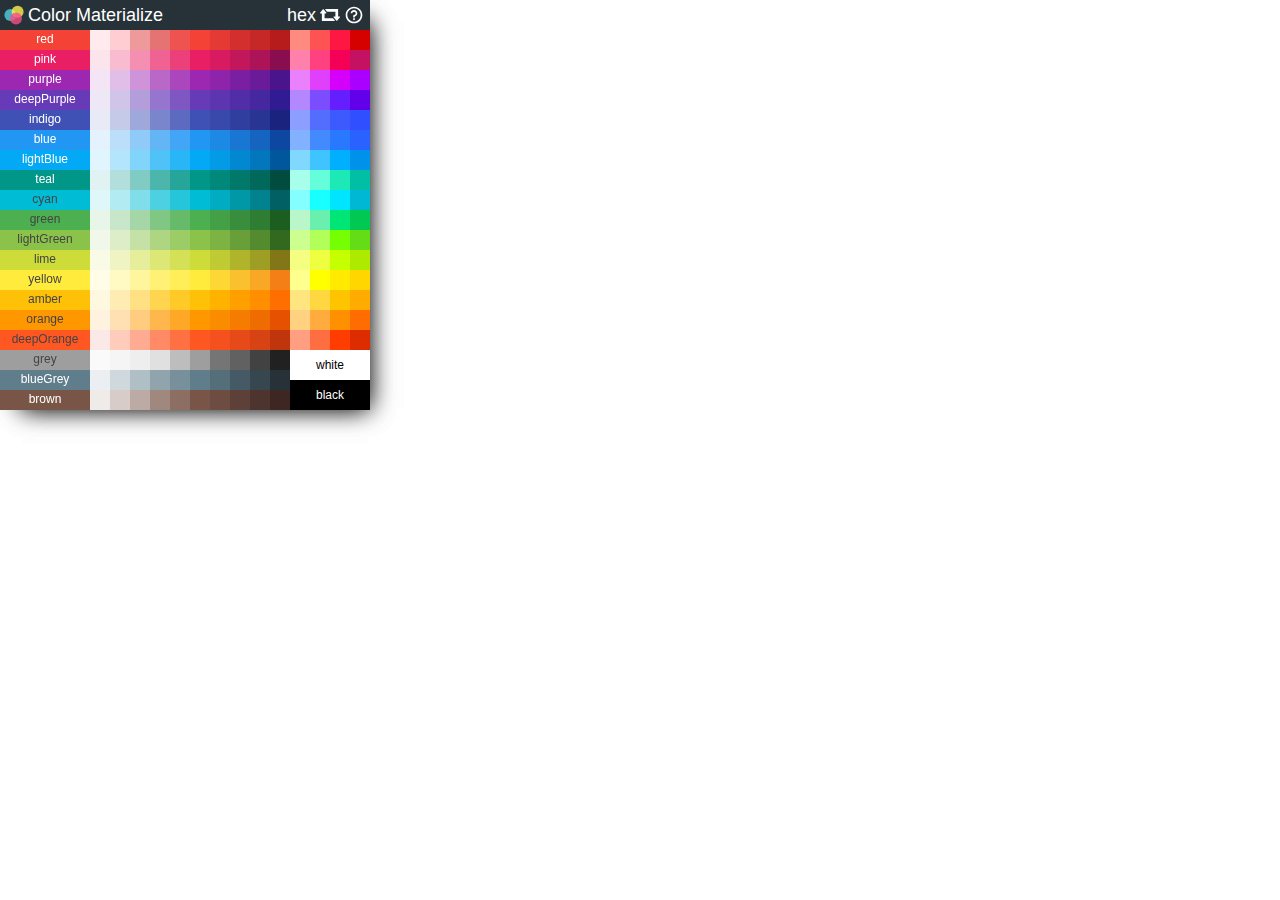
<file: Google chrome/data/interface/index.html>
<!DOCTYPE html>
<html lang="en" >
<head>
<meta charset="UTF-8">
<title>Materialette</title> 
<link rel="stylesheet" href="index.css"> 
</head>
<body translate="no" >
  <div class="flow">
  <div id="container">
    <section id="controls">
      <div class="col">
        <img class="material-icons" src="logo.svg">
        <div>Color Materialize</div>
      </div>
      <div class="col">
        <div id="mode-selector" class="clickable hint--bottom" aria-label="Toggle modes">
          <div id="current-output">hex</div>
          <img class="material-icons" src="retweet.svg">
          <img id="home-page" class="material-icons" src="help.svg">
        </div>
      </div>
    </section>
    <div id="key">
      <div class="color" style="background-color:#FFF; color: #000;" data-series=""> white </div>
      <div class="color" style="background-color:#000; color: #FFF" data-series=""> black </div>
    </div>

    <div id="tooltip" class="hidden">
      Color
    </div>
    <textarea id="clipboard" readonly></textarea>
  </div>
</div>
<script src='jquery.min.js'></script>
<script src='index.js'></script>
</body>
</html>
</file>
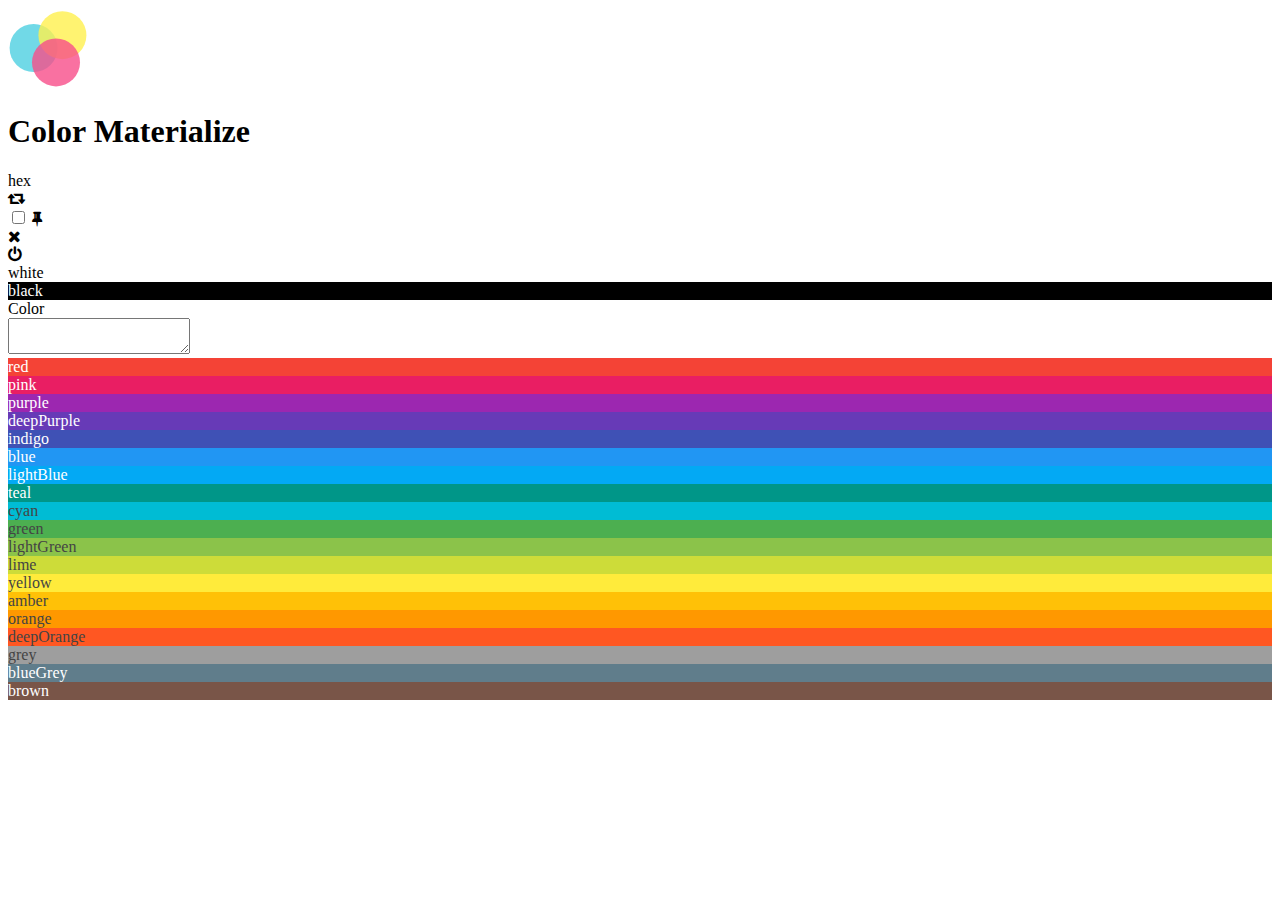
<file: popup.html>
<!DOCTYPE html>
<html lang="en" >
<head>
<meta charset="UTF-8">
<title>CodePen - Materialette</title> 
<link rel='stylesheet' href='https://cdnjs.cloudflare.com/ajax/libs/font-awesome/4.7.0/css/font-awesome.min.css'>
</head>

<body translate="no" >
  <div class="flow">
  <header>
  <svg height="80px" viewBox="0 0 100 100" xmlns:xlink="http://www.w3.org/1999/xlink" version="1.1" xmlns="http://www.w3.org/2000/svg">
    <style>
      circle { opacity: 0.8; }
    </style>
    <circle cx="32" cy="50" r="30" fill="#4DD0E1"></circle>
    <circle cx="68" cy="34" r="30" fill="#FFF04D"></circle>
    <circle cx="60" cy="68" r="30" fill="#F84D8A"></circle>
  </svg>
    <h1>Color Materialize</h1>
  </header>
  <div id="container">
    <section id="controls">
      <div class="col">
        <div id="mode-selector" class="clickable hint--bottom" aria-label="Toggle modes" onclick="changeOutput()">
          <div id="current-output">hex</div>
          <div><i class="fa fa-retweet"></i></div>
        </div>
      </div>
      <div class="col">
        <input id="pin-state" type="checkbox" />
        <label id="pin" for="pin-state" class="clickable hint--bottom-left" aria-label="Pin to keep visible"><i class="fa fa-thumb-tack"></i></label>
        <div id="hide" class="clickable hint--bottom" aria-label="Hide"><i class="fa fa-close"></i></div>
        <div id="close" class="clickable hint--bottom-left" aria-label="Quit"><i class="fa fa-power-off"></i></div>
      </div>
    </section>

    <div id="key">
      <div class="color" style="background-color:#FFF; color: #000;" data-series=""> white </div>
      <div class="color" style="background-color:#000; color: #FFF" data-series=""> black </div>
    </div>

    <div id="tooltip" class="hidden">
      Color
    </div>
    <textarea id="clipboard" readonly></textarea>
  </div>

</div>
<script id="rendered-js" >
const CONTAINER_WIDTH = 370;
const TOOLTIP_WIDTH = 140;
const TOOLTIP_HEIGHT = 40;
const State = {
  output: ['hex', 'rgb'],
  index: 0,
  tooltipEle: document.getElementById('tooltip'),
  currentColor: null,
  pinnedEle: document.getElementById('pin-state'),
  lastTooltip: 0,
  tooltipLock: false };

const colors = {
  "red": [
  ["50", "#FFEBEE"],
  ["100", "#FFCDD2"],
  ["200", "#EF9A9A"],
  ["300", "#E57373"],
  ["400", "#EF5350"],
  ["500", "#F44336"],
  ["600", "#E53935"],
  ["700", "#D32F2F"],
  ["800", "#C62828"],
  ["900", "#B71C1C"],
  ["A100", "#FF8A80"],
  ["A200", "#FF5252"],
  ["A400", "#FF1744"],
  ["A700", "#D50000"]],

  "pink": [
  ["50", "#FCE4EC"],
  ["100", "#F8BBD0"],
  ["200", "#F48FB1"],
  ["300", "#F06292"],
  ["400", "#EC407A"],
  ["500", "#E91E63"],
  ["600", "#D81B60"],
  ["700", "#C2185B"],
  ["800", "#AD1457"],
  ["900", "#880E4F"],
  ["A100", "#FF80AB"],
  ["A200", "#FF4081"],
  ["A400", "#F50057"],
  ["A700", "#C51162"]],

  "purple": [
  ["50", "#F3E5F5"],
  ["100", "#E1BEE7"],
  ["200", "#CE93D8"],
  ["300", "#BA68C8"],
  ["400", "#AB47BC"],
  ["500", "#9C27B0"],
  ["600", "#8E24AA"],
  ["700", "#7B1FA2"],
  ["800", "#6A1B9A"],
  ["900", "#4A148C"],
  ["A100", "#EA80FC"],
  ["A200", "#E040FB"],
  ["A400", "#D500F9"],
  ["A700", "#AA00FF"]],

  "deepPurple": [
  ["50", "#EDE7F6"],
  ["100", "#D1C4E9"],
  ["200", "#B39DDB"],
  ["300", "#9575CD"],
  ["400", "#7E57C2"],
  ["500", "#673AB7"],
  ["600", "#5E35B1"],
  ["700", "#512DA8"],
  ["800", "#4527A0"],
  ["900", "#311B92"],
  ["A100", "#B388FF"],
  ["A200", "#7C4DFF"],
  ["A400", "#651FFF"],
  ["A700", "#6200EA"]],

  "indigo": [
  ["50", "#E8EAF6"],
  ["100", "#C5CAE9"],
  ["200", "#9FA8DA"],
  ["300", "#7986CB"],
  ["400", "#5C6BC0"],
  ["500", "#3F51B5"],
  ["600", "#3949AB"],
  ["700", "#303F9F"],
  ["800", "#283593"],
  ["900", "#1A237E"],
  ["A100", "#8C9EFF"],
  ["A200", "#536DFE"],
  ["A400", "#3D5AFE"],
  ["A700", "#304FFE"]],

  "blue": [
  ["50", "#E3F2FD"],
  ["100", "#BBDEFB"],
  ["200", "#90CAF9"],
  ["300", "#64B5F6"],
  ["400", "#42A5F5"],
  ["500", "#2196F3"],
  ["600", "#1E88E5"],
  ["700", "#1976D2"],
  ["800", "#1565C0"],
  ["900", "#0D47A1"],
  ["A100", "#82B1FF"],
  ["A200", "#448AFF"],
  ["A400", "#2979FF"],
  ["A700", "#2962FF"]],

  "lightBlue": [
  ["50", "#E1F5FE"],
  ["100", "#B3E5FC"],
  ["200", "#81D4FA"],
  ["300", "#4FC3F7"],
  ["400", "#29B6F6"],
  ["500", "#03A9F4"],
  ["600", "#039BE5"],
  ["700", "#0288D1"],
  ["800", "#0277BD"],
  ["900", "#01579B"],
  ["A100", "#80D8FF"],
  ["A200", "#40C4FF"],
  ["A400", "#00B0FF"],
  ["A700", "#0091EA"]],

  "teal": [
  ["50", "#E0F2F1"],
  ["100", "#B2DFDB"],
  ["200", "#80CBC4"],
  ["300", "#4DB6AC"],
  ["400", "#26A69A"],
  ["500", "#009688"],
  ["600", "#00897B"],
  ["700", "#00796B"],
  ["800", "#00695C"],
  ["900", "#004D40"],
  ["A100", "#A7FFEB"],
  ["A200", "#64FFDA"],
  ["A400", "#1DE9B6"],
  ["A700", "#00BFA5"]],

  "cyan": [
  ["50", "#E0F7FA"],
  ["100", "#B2EBF2"],
  ["200", "#80DEEA"],
  ["300", "#4DD0E1"],
  ["400", "#26C6DA"],
  ["500", "#00BCD4"],
  ["600", "#00ACC1"],
  ["700", "#0097A7"],
  ["800", "#00838F"],
  ["900", "#006064"],
  ["A100", "#84FFFF"],
  ["A200", "#18FFFF"],
  ["A400", "#00E5FF"],
  ["A700", "#00B8D4"]],

  "green": [
  ["50", "#E8F5E9"],
  ["100", "#C8E6C9"],
  ["200", "#A5D6A7"],
  ["300", "#81C784"],
  ["400", "#66BB6A"],
  ["500", "#4CAF50"],
  ["600", "#43A047"],
  ["700", "#388E3C"],
  ["800", "#2E7D32"],
  ["900", "#1B5E20"],
  ["A100", "#B9F6CA"],
  ["A200", "#69F0AE"],
  ["A400", "#00E676"],
  ["A700", "#00C853"]],

  "lightGreen": [
  ["50", "#F1F8E9"],
  ["100", "#DCEDC8"],
  ["200", "#C5E1A5"],
  ["300", "#AED581"],
  ["400", "#9CCC65"],
  ["500", "#8BC34A"],
  ["600", "#7CB342"],
  ["700", "#689F38"],
  ["800", "#558B2F"],
  ["900", "#33691E"],
  ["A100", "#CCFF90"],
  ["A200", "#B2FF59"],
  ["A400", "#76FF03"],
  ["A700", "#64DD17"]],

  "lime": [
  ["50", "#F9FBE7"],
  ["100", "#F0F4C3"],
  ["200", "#E6EE9C"],
  ["300", "#DCE775"],
  ["400", "#D4E157"],
  ["500", "#CDDC39"],
  ["600", "#C0CA33"],
  ["700", "#AFB42B"],
  ["800", "#9E9D24"],
  ["900", "#827717"],
  ["A100", "#F4FF81"],
  ["A200", "#EEFF41"],
  ["A400", "#C6FF00"],
  ["A700", "#AEEA00"]],

  "yellow": [
  ["50", "#FFFDE7"],
  ["100", "#FFF9C4"],
  ["200", "#FFF59D"],
  ["300", "#FFF176"],
  ["400", "#FFEE58"],
  ["500", "#FFEB3B"],
  ["600", "#FDD835"],
  ["700", "#FBC02D"],
  ["800", "#F9A825"],
  ["900", "#F57F17"],
  ["A100", "#FFFF8D"],
  ["A200", "#FFFF00"],
  ["A400", "#FFEA00"],
  ["A700", "#FFD600"]],

  "amber": [
  ["50", "#FFF8E1"],
  ["100", "#FFECB3"],
  ["200", "#FFE082"],
  ["300", "#FFD54F"],
  ["400", "#FFCA28"],
  ["500", "#FFC107"],
  ["600", "#FFB300"],
  ["700", "#FFA000"],
  ["800", "#FF8F00"],
  ["900", "#FF6F00"],
  ["A100", "#FFE57F"],
  ["A200", "#FFD740"],
  ["A400", "#FFC400"],
  ["A700", "#FFAB00"]],

  "orange": [
  ["50", "#FFF3E0"],
  ["100", "#FFE0B2"],
  ["200", "#FFCC80"],
  ["300", "#FFB74D"],
  ["400", "#FFA726"],
  ["500", "#FF9800"],
  ["600", "#FB8C00"],
  ["700", "#F57C00"],
  ["800", "#EF6C00"],
  ["900", "#E65100"],
  ["A100", "#FFD180"],
  ["A200", "#FFAB40"],
  ["A400", "#FF9100"],
  ["A700", "#FF6D00"]],

  "deepOrange": [
  ["50", "#FBE9E7"],
  ["100", "#FFCCBC"],
  ["200", "#FFAB91"],
  ["300", "#FF8A65"],
  ["400", "#FF7043"],
  ["500", "#FF5722"],
  ["600", "#F4511E"],
  ["700", "#E64A19"],
  ["800", "#D84315"],
  ["900", "#BF360C"],
  ["A100", "#FF9E80"],
  ["A200", "#FF6E40"],
  ["A400", "#FF3D00"],
  ["A700", "#DD2C00"]],

  "grey": [
  ["50", "#FAFAFA"],
  ["100", "#F5F5F5"],
  ["200", "#EEEEEE"],
  ["300", "#E0E0E0"],
  ["400", "#BDBDBD"],
  ["500", "#9E9E9E"],
  ["600", "#757575"],
  ["700", "#616161"],
  ["800", "#424242"],
  ["900", "#212121"]],

  "blueGrey": [
  ["50", "#ECEFF1"],
  ["100", "#CFD8DC"],
  ["200", "#B0BEC5"],
  ["300", "#90A4AE"],
  ["400", "#78909C"],
  ["500", "#607D8B"],
  ["600", "#546E7A"],
  ["700", "#455A64"],
  ["800", "#37474F"],
  ["900", "#263238"]],

  "brown": [
  ["50", "#EFEBE9"],
  ["100", "#D7CCC8"],
  ["200", "#BCAAA4"],
  ["300", "#A1887F"],
  ["400", "#8D6E63"],
  ["500", "#795548"],
  ["600", "#6D4C41"],
  ["700", "#5D4037"],
  ["800", "#4E342E"],
  ["900", "#3E2723"]] };




const container = document.getElementById('container');
for (let name in colors) {
  const row = document.createElement('section');
  row.className = 'row';
  colors[name].forEach((val, idx) => {

    const cell = createCell(val[0], val[1]);
    row.appendChild(cell);

    if (val[0] === '500') {
      row.insertBefore(createCell(val[0], val[1], true, name), row.childNodes[0]);
    }
  });
  container.appendChild(row);
}

function createCell(series, color, isGutter, name) {
  const cell = document.createElement('div');
  cell.className = 'cell color';
  if (isGutter) {
    cell.innerHTML = `<span>${name}</span>`;
    cell.className += ' gutter';
  }
  cell.setAttribute('data-series', series);
  cell.style.backgroundColor = color;
  cell.style.color = luminance(color, '#fff', '#444');
  return cell;
}


document.body.addEventListener('mousemove', e => {
  const tooltip = State.tooltipEle;
  let node;
  if (e.target.className.indexOf('color') > -1) {
    node = e.target;
  } else if (e.target.parentNode.className.indexOf('color') > -1) {
    node = e.target.parentNode;
  } else {
    tooltip.className = "hidden";
    State.currentColor = null;
    return;
  }

  State.lastTooltip = performance.now();
  const rgb = node.style.backgroundColor;
  const series = node.getAttribute('data-series');
  const match = /rgb\((\d{1,3}), (\d{1,3}), (\d{1,3})\)/.exec(rgb);
  let hex = rgbToHex(match[1], match[2], match[3]);

  let output;
  let value;
  switch (State.output[State.index]) {
    case 'rgb':
      value = rgb;
      break;
    case 'hex':
      value = hex;
      break;}

  tooltip.style.backgroundColor = value;
  if (!State.tooltipLock) {
    tooltip.innerHTML = `<span style='font-size:1.2em'>${value}</span>${series}`;
  }

  tooltip.style.color = luminance(hex, '#fff', '#000');
  State.currentColor = value;
  // Adjust bounds of tooltip to avoid edge bleeding
  let offsetX = e.clientX - TOOLTIP_WIDTH / 2;
  let offsetY = e.clientY - TOOLTIP_HEIGHT - 10;
  if (offsetX < 0) {
    offsetX = e.clientX + 30;
  } else if (offsetX > CONTAINER_WIDTH - TOOLTIP_WIDTH) {
    offsetX -= 65;
  }
  if (offsetY < 0) {
    offsetY = e.clientY + 25;
  }
  tooltip.style.top = offsetY + 'px';
  tooltip.style.left = offsetX + 'px';
  tooltip.className = "";
});

// Copy the user's selected color to the clipboard
document.body.addEventListener('click', copyColor);
document.body.addEventListener('touchend', copyColor);

function copyColor(e) {
  if (State.currentColor !== null) {
    State.tooltipLock = true;
    const tooltip = State.tooltipEle;
    const tooltipMsg = 'Copied to clipboard!';
    State.lastTooltip = performance.now();
    tooltip.className = "";
    const clipboard = document.getElementById('clipboard');
    let output;
    clipboard.innerHTML = output = State.currentColor;
    clipboard.select();
    try {
      var successful = document.execCommand('copy');
      let prevValue = tooltip.innerHTML;
      tooltip.innerHTML = "Copied to clipboard!";
      setTimeout(function () {
        State.tooltipLock = false;
        if (tooltip.innerHTML === tooltipMsg) {
          tooltip.innerHTML = prevValue;
        }
      }, 1000);
    } catch (err) {
      console.log(err);
    }
  }
}

document.onkeydown = e => {
  if (e.keyCode === 27) {
    hideApp();
  }
};

setInterval(function () {
  if (performance.now() - State.lastTooltip >= 2000) {
    tooltip.className = "hidden";
  }
}, 2000);

/**
 * Toggle between HEX or RGB for the tooltip + copy
 */
function changeOutput() {
  State.index++;
  if (State.index === State.output.length) {
    State.index = 0;
  }
  document.getElementById('current-output').innerHTML = State.output[State.index];
}

function closeApp() {
  State.sharedObj.quit();
}
function hideApp() {
  State.sharedObj.hide();
}
function togglePinned() {
  State.sharedObj.pinned = State.pinnedEle.checked;
}

/** Utilities **/
function rgbToHex(r, g, b) {
  return "#" + ((1 << 24) + (parseInt(r) << 16) + (parseInt(g) << 8) + parseInt(b)).toString(16).slice(1);
}

function hexToRgb(hex) {
  const result = /^#?([a-f\d]{2})([a-f\d]{2})([a-f\d]{2})$/i.exec(hex);
  return result ? {
    r: parseInt(result[1], 16),
    g: parseInt(result[2], 16),
    b: parseInt(result[3], 16) } :
  null;
}

function luminance(sHexColor, sLight, sDark) {
  const oRGB = hexToRgb(sHexColor);
  const yiq = (oRGB.r * 299 + oRGB.g * 587 + oRGB.b * 114) / 1000;
  return yiq >= 128 ? sDark : sLight;
}

    </script>

  

</body>

</html>
</file>
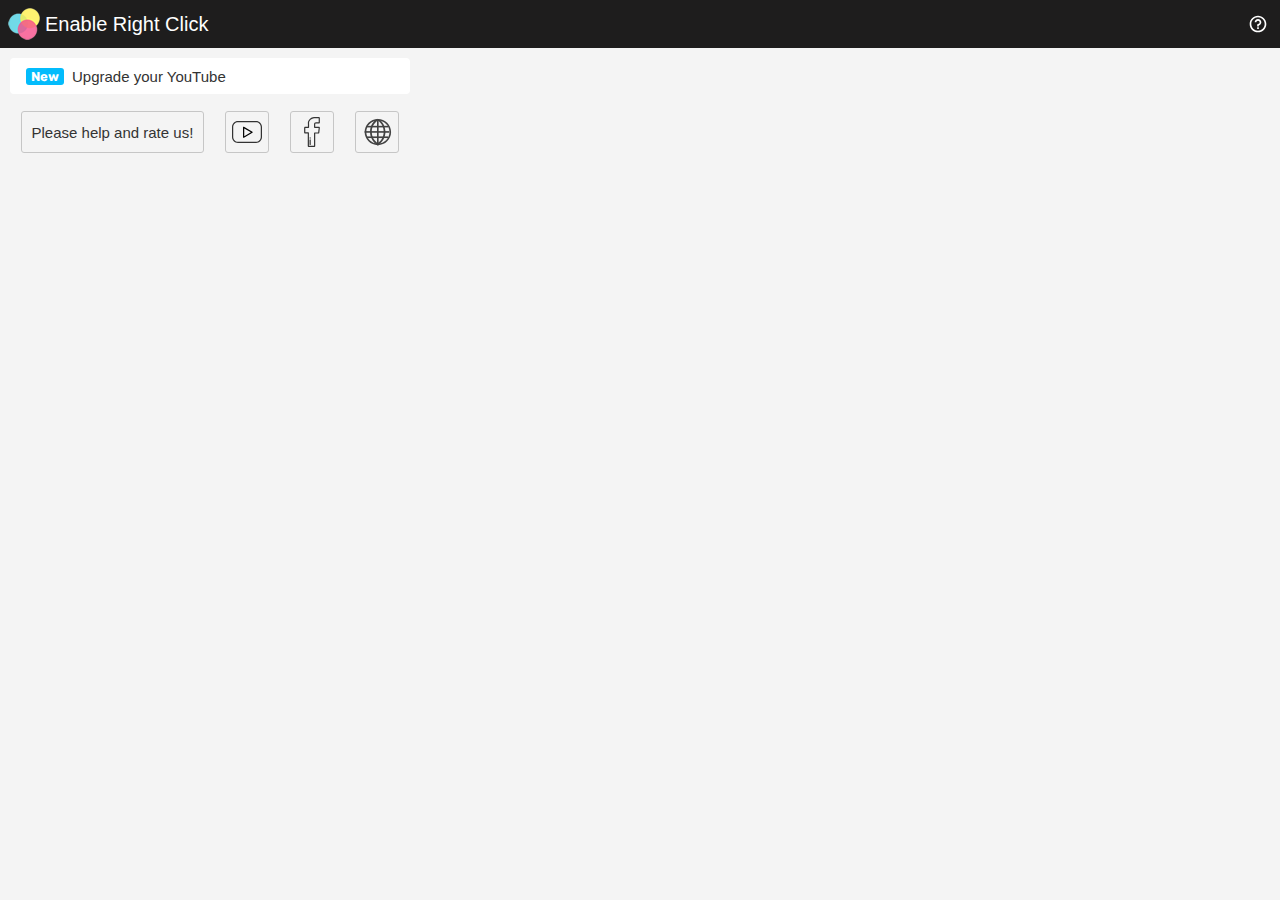
<file: Morzila Firefox/pages/popup.html>
<!DOCTYPE html>
<html lang="en">
  <head>
    <meta charset="utf-8">
    <meta http-equiv="X-UA-Compatible" content="IE=edge">
    <meta name="viewport" content="width=device-width, initial-scale=1">
    <link href="https://fonts.googleapis.com/css?family=Rubik" rel="stylesheet">
    <title data-message='app_name'>Enable Right Click</title>
    <link rel="stylesheet" type="text/css" href="index.css">   
    <script type="text/javascript" src="index.js"></script>   
  </head>
  <body tabindex="1">
    <div class="top-label">
      <div class="manu">
      <div class="icon">
        <img src="../images/32.png">
        <span class="name">Enable Right Click</span>   
      </div>
      <div id="header-icons" title="Support">
        <img class="material-icons" src="../svg/help.svg">
      </div>
    </div>
  </div>

    <div id="content" class="ex-body">
      <div class="div_myadblock">
        <div class="cta-description">
          <span id="newText_v2">New</span>
          <span tabindex="0"  class="cta-message" role="link">Upgrade your YouTube</span>
        </div>
      <button tabindex="0" class="cta-close">
          <img class="material-icons" src="../svg/cancel.svg"> 
      </button>
      </div>
    <div class="msg-result"></div>       
<div id="grids">
    <div class="txtdiv">
      <a href='#' target='_blank' class="teaser">
        <button class="id">Please help and rate us!</button>
      </a>
    </div>
    <div class="txtdiv">
      <a href='#' target='_blank' class="youtube" title="YouTube">
        <img class="info-icons yt id" src="../svg/youtube.svg"> 
      </a>
    </div>
    <div class="txtdiv">
      <a href='#' target='_blank' class="facebook" title="Facebook">
        <img class="info-icons fb id" src="../svg/fb.svg"> 
      </a>
    </div>
    <div class="txtdiv">
      <a href='#' target='_blank'  class="website" title="Website">
        <img class="info-icons net id" src="../svg/network.svg"> 
      </a>
    </div>
</div>
  </body>
</html>
</file>
<file: Google chrome/data/interface/index.css>
* {
  box-sizing: border-box;
}

html,
body {
  font-family: sans-serif;
  color: #fff;
  font-size: 12px;
  margin: 0;
  overflow: hidden;
  height: 410px;
}
html,
body,
#container {
  width: 370px;
  max-width: 370px;
  height: 410px;
  position: relative;
  box-shadow: 10px 10px 24px -12px rgba(0, 0, 0, 0.75);
}
.material-icons{
  width: 20px;
  height: 20px;
}
.flow {
  display: flex;
  width: 100%;
  flex-direction: column;
  justify-content: center;
  align-items: center;
}

#key {
  display: flex;
  position: absolute;
  flex-direction: column;
  height: 60px;
  width: 80px;
  right: 0;
  bottom: 0;
}

#key > div {
  display: flex;
  justify-content: center;
  align-items: center;
  text-align: center;
  height: 100%;
}

#tooltip {
  display: flex;
  justify-content: center;
  align-items: center;
  text-align: center;
  flex-direction: column;
  position: fixed;
  min-width: 150px;
  height: 40px;
  top: 0;
  left: 0;
  padding: 10px;
  box-shadow: 0 3px 6px rgba(0, 0, 0, 0.16), 0 3px 6px rgba(0, 0, 0, 0.23);
  z-index: 2;
}

#clipboard {
  position: fixed;
  z-index: -1;
  top: -370px;
}

#controls {
  position: relative;
  display: flex;
  flex-direction: row;
  justify-content: space-between;
  align-items: center;
  background-color: #263238;
  height: 30px;
  font-size: 18px;
  padding: 2px;
  /*border-radius: 5px 5px 0 0;*/
}

#controls .col {
  display: flex;
  flex-direction: row;
  justify-content: center;
}

#controls .col * {
  margin: 0 2px;
}

#pin-state {
  display: none;
}

#pin-state:checked ~ label {
  color: #00b8d4;
}

#pin:hover {
  color: #84ffff;
}

#hide:hover {
  color: #ffea00;
}

#close:hover {
  color: #ff1744;
}

#mode-selector {
  display: flex;
  -webkit-user-select: none;
     -moz-user-select: none;
      -ms-user-select: none;
          user-select: none;
}

#mode-selector:hover {
  color: #00e5ff;
}

#current-output {
  font-size: 18px;
}

.cell {
  width: 20px;
  height: 20px;
  border: 0px solid rgba(0, 0, 0, 0.25);
  line-height: 1.5em;
}

.cell:hover {
  z-index: 1;
  box-shadow: 0 3px 6px rgba(0, 0, 0, 0.16), 0 3px 6px rgba(0, 0, 0, 0.23);
}

.row {
  display: flex;
  width: 100%;
}

.gutter.cell {
  width: 90px;
  text-align: center;
}

.color {
  cursor: pointer;
}

.arrow {
  width: 0;
  height: 0;
  cursor: pointer;
  -webkit-user-select: none;
}

.arrow.left {
  border-top: 10px solid transparent;
  border-bottom: 10px solid transparent;
  border-left: 10px solid white;
}

.arrow.right {
  border-top: 10px solid transparent;
  border-bottom: 10px solid transparent;
  border-right: 10px solid white;
}

.arrow.left:hover {
  border-left: 10px solid #00e5ff;
}

.arrow.right:hover {
  border-right: 10px solid #00e5ff;
}

.clickable {
  cursor: pointer;
}

.hidden {
  opacity: 0;
  z-index: -1 !important;
}

h1, h3 {
  font-weight: 200;
  color: #222;
}

header {
  display: flex;
  align-items: center;
}

header h1 {
  font-size: 4em;
  margin-left: 0.25em;
}

section h3 {
  margin: 0 0 2em;
  text-align: center;
}

footer {
  margin: 3em;
  color: #222;
}

a, a:visited {
  color: #2196f3;
}
</file>
<file: Morzila Firefox/pages/index.css>
.ex-body {
  width: 400px;
  margin: 10px;
  padding: 0px 0px 10px 0px;

}
* {
    -webkit-user-select: none;
    -khtml-user-select: none;
    -moz-user-select: -moz-none;
    -o-user-select: none;
    user-select: none;
}
html,body {
  color: #111;
  font-family: 'Rubik','Helvetica','Arial',sans-serif!important;
  font-size: 12px;
  margin: 0px;
  padding: 0px;
  background: #f4f4f4;
}
#grids{
  display: grid;
  grid-template-columns: auto auto auto auto;
}
.btn {
  cursor: pointer;
}
.icon {
  display: flex;
  padding: 8px;
  align-items: center;
}
.material-icons{
  width: 20px;
  height: 20px;
}
.name{
  font-size: 20px;
  margin-left: 5px;
}
.top-label {
    background: #1e1d1d;
    color: white;
    font-family: sans-serif;
    font-size: 15px;
    border-bottom-left-radius: 0px;
    border-bottom-right-radius: 0px;
}
.manu{
    display: flex;
    justify-content: space-between;
    align-items: center;
}
#header-icons{
    width: 45px;
    display: flex;
    align-items: center;
    justify-content: space-around;
    position: relative;
    cursor: pointer;
}
.txtdiv{
  padding: 0;
  margin: 0;
  text-align: center;
  margin-top: 5px;
}
.div_myadblock:hover{
  background: #0047ff;
  color: white;
}
.div_myadblock{
  display: flex;
    align-items: stretch;
    padding: 0;
    margin-bottom: 12px;
    background-color: #fff;
    border-radius: 4px;
    min-height: 36px;
    color: #333333;
}
.cta-description{
  flex-grow: 1;
    display: flex;
    align-items: center;
    padding: 0px 16px;
    cursor: pointer;
}
.cta-message{    
    font-size: 15px;
    /* margin: 0px 0px 20px 0px; */
    margin: 0 0 0 8px;
    font-family: sans-serif;
    color: ;
}
.cta-close{
  background: #03bcfc;
  border: 0;
  outline: none;
  display: none;
  cursor: pointer;
}
#newText_v2{
    color: white;
    background-color: #03bcfc;
    font-weight: bold;
    font-size: 13px;
    border-radius: 3px;
    padding: 1px 5px;
    line-height: normal;
}
.yt:hover{
  background: #e13535;
}
.fb:hover{
  background: #3582e1;
}
.net:hover{
  background: #35e16a;
}
.id{    
    height: 42px;
    text-align: center;
    padding: 10px;
    border-radius: 3px;
    background: #f4f4f4;
    font-size: 15px;
    border: 0.5px solid #c6c6c6;
    color: #333333;
    box-shadow: none;
    cursor: pointer;

}
.info-icons{    
    width: 32px;
    height: 30px;
    padding: 5px;
}
.id:hover{ 
  color: #000;
  box-shadow: 0px 3px 8px 0px #b5b5b587;
}
</file>
